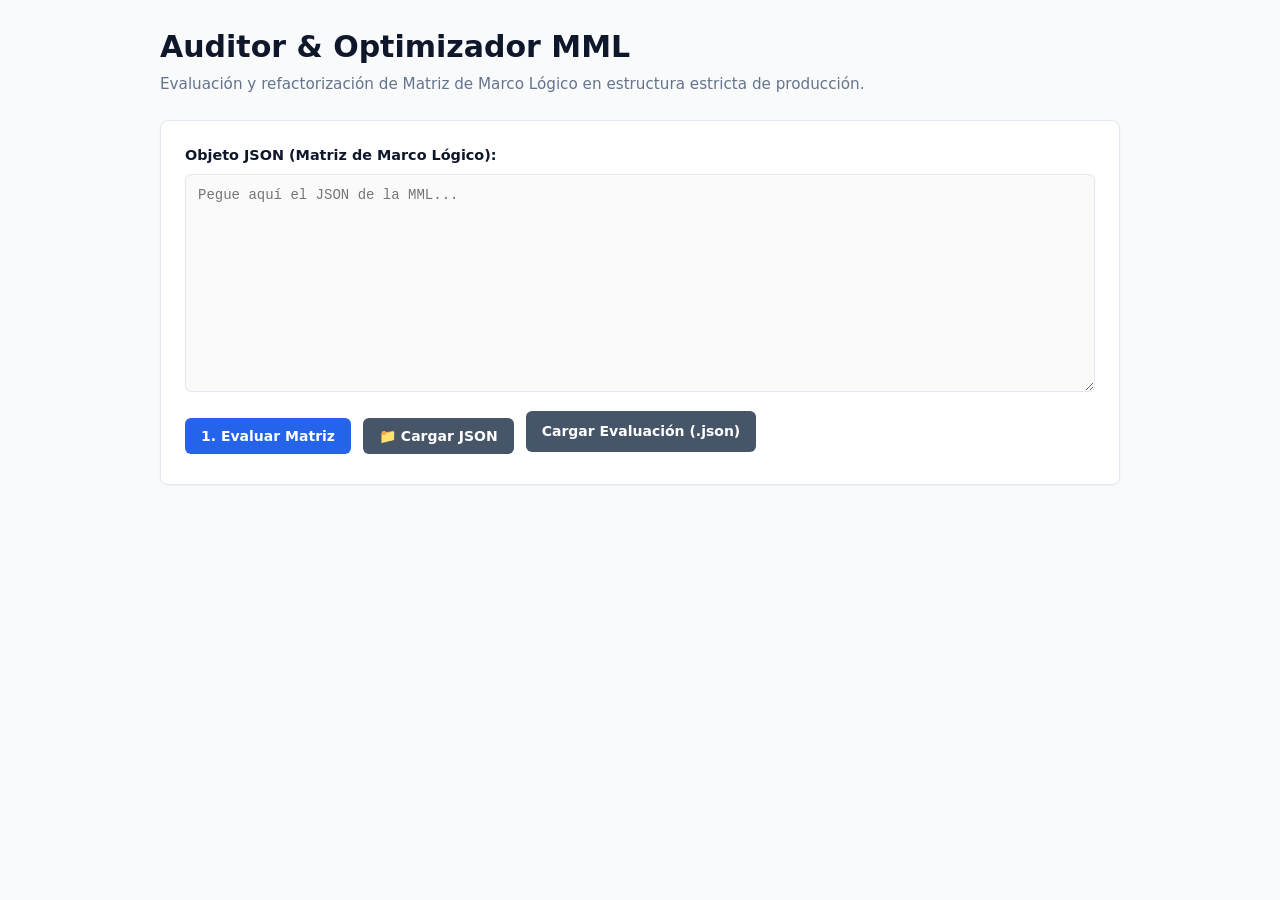
<file: evaluador_mml/index.html>
<!DOCTYPE html>
<html lang="es">
<head>
    <meta charset="UTF-8">
    <meta name="viewport" content="width=device-width, initial-scale=1.0">
    <title>Auditor y Optimizador MML</title>
    <link rel="stylesheet" href="style.css">
</head>
<body>
    <div class="container">
        <header>
            <h1>Auditor & Optimizador MML</h1>
            <p>Evaluación y refactorización de Matriz de Marco Lógico en estructura estricta de producción.</p>
        </header>

        <!-- Formulario Principal de Entrada -->
        <section class="form-section">
            <form id="mmlForm">
                <label for="jsonInput"><strong>Objeto JSON (Matriz de Marco Lógico):</strong></label>
                <textarea id="jsonInput" rows="12" placeholder="Pegue aquí el JSON de la MML..." required></textarea>
                
                <div class="form-actions">
                    <button type="submit" id="btnSubmit" class="btn-primary">1. Evaluar Matriz</button>
                    
                    <button type="button" class="btn-secondary" onclick="document.getElementById('jsonFileInput').click()">
                        📁 Cargar JSON
                    </button>
                    <input type="file" id="jsonFileInput" accept=".json,application/json" style="display: none;">

                    <label for="uploadInput" class="btn-secondary custom-file-upload">
                        Cargar Evaluación (.json)
                    </label>
                    <input type="file" id="uploadInput" accept=".json">
                </div>
            </form>
        </section>

        <!-- Indicador de Carga -->
        <div id="loading" class="loading hidden">
            <div class="spinner"></div>
            <p id="loadingText">Procesando solicitud con IA...</p>
        </div>

        <!-- Card con Resultados de Evaluación -->
        <section id="evaluationCard" class="card hidden">
            <div class="card-header">
                <h2>Informe de Auditoría Metodológica</h2>
                <div class="card-actions">
                    <button id="btnEjecutarMejora" class="btn-warning">2. Preparar Mejoras con IA</button>
                    <button id="downloadBtn" class="btn-success">Guardar Informe (.json)</button>
                    <button id="clearStorageBtn" class="btn-secondary">Borrar Memoria</button>
                </div>
            </div>

            <div class="summary-grid">
                <div class="metric-box">
                    <span class="label">Cumplimiento General</span>
                    <span id="cumplimientoVal" class="value">-</span>
                </div>
                <div class="metric-box">
                    <span class="label">Estado de Validación</span>
                    <span id="estadoVal" class="value">-</span>
                </div>
            </div>

            <h3>Matriz de Alineación por Nivel</h3>
            <div class="table-responsive">
                <table>
                    <thead>
                        <tr>
                            <th>Nivel</th>
                            <th>Objetivo Teórico</th>
                            <th>Cumplimiento</th>
                            <th>Observación</th>
                        </tr>
                    </thead>
                    <tbody id="alineacionTbody"></tbody>
                </table>
            </div>

            <h3>Ejes de Control</h3>
            <div id="ejesContainer" class="ejes-grid"></div>

            <div class="veredicto-box">
                <h3>Veredicto Final</h3>
                <p id="veredictoText"></p>
            </div>
        </section>

        <!-- Editor Transparente de Prompt -->
        <section id="promptEditorSection" class="card hidden margin-top">
            <div class="card-header">
                <h2>Revisión y Edición del Prompt</h2>
            </div>
            <p class="description">
                Revise o adapte el prompt generado a partir de la auditoría antes de enviarlo a la IA para ejecutar la refactorización.
            </p>
            
            <label for="promptTextarea"><strong>Instrucciones para la IA (Editable):</strong></label>
            <textarea id="promptTextarea" rows="12"></textarea>

            <div class="form-actions margin-top">
                <button id="btnConfirmarIA" class="btn-primary">🚀 Confirmar y Ejecutar Refactorización</button>
                <button id="btnCancelarPrompt" class="btn-secondary">Cancelar</button>
            </div>
        </section>

        <!-- Panel de Previsualización y Aprobación de la IA -->
        <section id="aiResultSection" class="card hidden margin-top">
            <div class="card-header">
                <h2>Previsualización de la Refactorización</h2>
                <div class="card-actions">
                    <button id="btnAprobarCambios" class="btn-success">✅ Aprobar y Cargar en Entrada</button>
                    <button id="btnDescartarCambios" class="btn-secondary">❌ Descartar</button>
                </div>
            </div>
            <p class="description">
                Revise la propuesta generada por la IA. Al hacer clic en <strong>"Aprobar"</strong>, este JSON se inyectará directamente en el formulario principal para iniciar un nuevo ciclo de auditoría.
            </p>
            <textarea id="aiResultOutput" rows="14" placeholder="Esperando propuesta de la IA..."></textarea>
        </section>
    </div>

    <script src="app.js"></script>
</body>
</html>
</file>
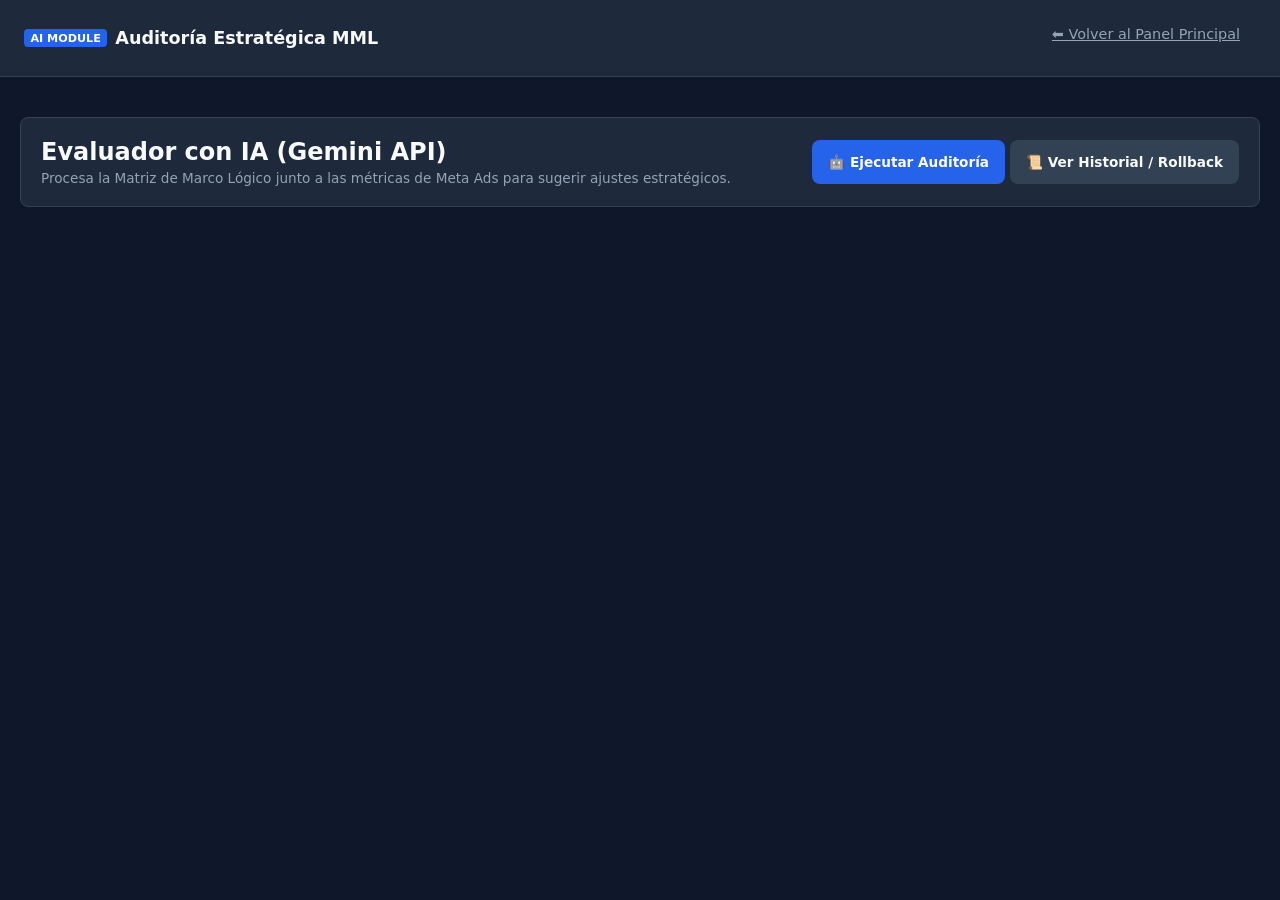
<file: evaluador.html>
<!DOCTYPE html>
<html lang="es">
<head>
  <meta charset="UTF-8">
  <meta name="viewport" content="width=device-width, initial-scale=1.0">
  <title>Growth Suite | Auditoría MML con IA</title>
  <link rel="stylesheet" href="styles.css">
</head>
<body>

  <header class="navbar">
    <div class="logo">
      <span class="badge">AI MODULE</span>
      <h2>Auditoría Estratégica MML</h2>
    </div>
    <nav class="nav-tabs">
      <a href="index.html" class="tab-btn">⬅️ Volver al Panel Principal</a>
    </nav>
  </header>

  <main class="container" style="margin-top: 20px;">

    <!-- PANEL DE CONTROL -->
    <div class="card" style="padding: 20px; margin-bottom: 20px;">
      <div style="display: flex; justify-content: space-between; align-items: center;">
        <div>
          <h2>Evaluador con IA (Gemini API)</h2>
          <p class="text-muted">Procesa la Matriz de Marco Lógico junto a las métricas de Meta Ads para sugerir ajustes estratégicos.</p>
        </div>
        <div>
          <!-- CORREGIDO: triggerAIEvaluation() -->
          <button id="btn-run-ai" class="btn btn-primary" onclick="triggerAIEvaluation()">🤖 Ejecutar Auditoría</button>
          <!-- CORREGIDO: renderHistoryUI() -->
          <button class="btn btn-secondary" onclick="renderHistoryUI()">📜 Ver Historial / Rollback</button>
        </div>
      </div>
    </div>

    <!-- ESTADO DE CARGA -->
    <div id="ai-loading" class="card" style="display:none; text-align:center; padding: 40px;">
      <h3>⏳ Analizando desvíos y rendimiento de campañas...</h3>
      <p class="text-muted">Procesando prompt en `ai_evaluator.php`</p>
    </div>

    <!-- RESULTADOS Y PROPUESTA -->
    <div id="ai-results-panel" class="card" style="display:none; padding: 25px;">
      <h3>📊 Diagnóstico Ejecutivo</h3>
      <p id="ai-evaluacion-general" style="font-size: 1.1em; line-height: 1.5;"></p>

      <hr style="margin: 20px 0;">

      <div style="display: grid; grid-template-columns: 1fr 1fr; gap: 20px;">
        <div>
          <h4>🚩 Hallazgos Clave</h4>
          <ul id="ai-hallazgos-list" style="line-height: 1.8;"></ul>
        </div>
        <div>
          <h4>💡 Actividades Sugeridas</h4>
          <ul id="ai-actividades-list" style="line-height: 1.8;"></ul>
        </div>
      </div>

      <hr style="margin: 20px 0;">

      <div style="background-color: #fff3cd; border-left: 4px solid #ffc107; padding: 15px; border-radius: 4px; margin-bottom: 20px;">
        ⚠️ <strong>Confirmación:</strong> Al hacer clic en <em>"Aprobar y Actualizar MML"</em>, se actualizarán los niveles en `localStorage` y se creará un respaldo automático.
      </div>

      <div style="display: flex; gap: 10px; justify-content: flex-end;">
        <button class="btn btn-secondary" onclick="handleDiscardProposal()">Descartar Propuesta</button>
        <button class="btn btn-primary" onclick="handleApplyProposal()">✅ Aprobar y Actualizar MML</button>
      </div>
    </div>

    <!-- HISTORIAL Y ROLLBACK -->
    <div id="ai-history-panel" class="card" style="display:none; padding: 25px; margin-top: 20px;">
      <h3>📜 Historial de Snapshots y Rollback</h3>
      <table class="table" style="width: 100%; margin-top: 15px;">
        <thead>
          <tr style="text-align: left;">
            <th>Fecha / Hora</th>
            <th>Motivo del Respaldo</th>
            <th>Acción</th>
          </tr>
        </thead>
        <tbody id="history-table-body">
          <!-- Render dinámico -->
        </tbody>
      </table>
    </div>

  </main>

  <script src="ai_evaluator.js"></script>
  <script src="eval_app.js"></script>
</body>
</html>
</file>
<file: evaluador_mml/style.css>
:root {
    --primary-color: #2563eb;
    --primary-hover: #1d4ed8;
    --bg-color: #f8fafc;
    --card-bg: #ffffff;
    --text-color: #0f172a;
    --muted-color: #64748b;
    --border-color: #e2e8f0;
    --success-bg: #dcfce7;
    --success-text: #15803d;
    --info-bg: #dbeafe;
    --info-text: #1d4ed8;
    --warning-color: #d97706;
    --warning-hover: #b45309;
    --secondary-color: #475569;
}

* {
    box-sizing: border-box;
    margin: 0;
    padding: 0;
}

body {
    font-family: system-ui, -apple-system, BlinkMacSystemFont, 'Segoe UI', Roboto, Oxygen, Ubuntu, Cantarell, sans-serif;
    background-color: var(--bg-color);
    color: var(--text-color);
    line-height: 1.5;
    padding: 24px 16px;
}

.container {
    max-width: 960px;
    margin: 0 auto;
}

header {
    margin-bottom: 24px;
}

header h1 {
    font-size: 1.875rem;
    font-weight: 700;
    color: var(--text-color);
    margin-bottom: 4px;
}

header p {
    color: var(--muted-color);
    font-size: 0.95rem;
}

.form-section, .card {
    background: var(--card-bg);
    border-radius: 8px;
    border: 1px solid var(--border-color);
    padding: 24px;
    box-shadow: 0 1px 3px 0 rgba(0, 0, 0, 0.05);
}

.form-section {
    margin-bottom: 24px;
}

.margin-top {
    margin-top: 24px;
}

.card-header {
    display: flex;
    justify-content: space-between;
    align-items: center;
    border-bottom: 1px solid var(--border-color);
    padding-bottom: 16px;
    margin-bottom: 20px;
    flex-wrap: wrap;
    gap: 12px;
}

.card-header h2 {
    font-size: 1.25rem;
    font-weight: 600;
}

.card-actions {
    display: flex;
    gap: 8px;
    flex-wrap: wrap;
}

label {
    display: block;
    margin-bottom: 8px;
    font-size: 0.9rem;
}

textarea {
    width: 100%;
    padding: 12px;
    border: 1px solid var(--border-color);
    border-radius: 6px;
    font-family: ui-monospace, SFMono-Regular, Menlo, Monaco, Consolas, "Liberation Mono", "Courier New", monospace;
    font-size: 0.875rem;
    background-color: #fafafa;
    color: var(--text-color);
    resize: vertical;
}

textarea:focus {
    outline: none;
    border-color: var(--primary-color);
    box-shadow: 0 0 0 2px rgba(37, 99, 235, 0.2);
}

.form-actions {
    display: flex;
    gap: 12px;
    align-items: center;
    margin-top: 12px;
    flex-wrap: wrap;
}

button, .custom-file-upload {
    font-family: inherit;
    font-size: 0.875rem;
    font-weight: 600;
    padding: 10px 16px;
    border-radius: 6px;
    border: none;
    cursor: pointer;
    transition: background-color 0.15s ease-in-out;
    display: inline-flex;
    align-items: center;
    justify-content: center;
    text-decoration: none;
}

.btn-primary {
    background-color: var(--primary-color);
    color: #ffffff;
}

.btn-primary:hover {
    background-color: var(--primary-hover);
}

.btn-secondary {
    background-color: var(--secondary-color);
    color: #ffffff;
}

.btn-secondary:hover {
    background-color: #334155;
}

.btn-success {
    background-color: #16a34a;
    color: #ffffff;
}

.btn-success:hover {
    background-color: #15803d;
}

.btn-warning {
    background-color: var(--warning-color);
    color: #ffffff;
}

.btn-warning:hover {
    background-color: var(--warning-hover);
}

input[type="file"] {
    display: none;
}

.description {
    color: var(--muted-color);
    font-size: 0.875rem;
    margin-bottom: 12px;
}

.summary-grid {
    display: grid;
    grid-template-columns: repeat(auto-fit, minmax(200px, 1fr));
    gap: 16px;
    margin-bottom: 24px;
}

.metric-box {
    background: var(--bg-color);
    padding: 16px;
    border-radius: 6px;
    border: 1px solid var(--border-color);
}

.metric-box .label {
    display: block;
    font-size: 0.75rem;
    text-transform: uppercase;
    letter-spacing: 0.05em;
    color: var(--muted-color);
    font-weight: 600;
}

.metric-box .value {
    font-size: 1.25rem;
    font-weight: 700;
    color: var(--primary-color);
    margin-top: 4px;
    display: block;
}

h3 {
    font-size: 1rem;
    font-weight: 600;
    margin: 20px 0 12px 0;
}

.table-responsive {
    overflow-x: auto;
    margin-bottom: 24px;
}

table {
    width: 100%;
    border-collapse: collapse;
    text-align: left;
    font-size: 0.875rem;
}

th, td {
    padding: 12px;
    border-bottom: 1px solid var(--border-color);
    vertical-align: top;
}

th {
    background-color: var(--bg-color);
    font-weight: 600;
    color: var(--secondary-color);
}

.ejes-grid {
    display: grid;
    grid-template-columns: repeat(auto-fit, minmax(260px, 1fr));
    gap: 16px;
    margin-bottom: 24px;
}

.eje-card {
    border: 1px solid var(--border-color);
    border-radius: 6px;
    padding: 16px;
    background: var(--bg-color);
}

.eje-card h4 {
    font-size: 0.9rem;
    margin-bottom: 8px;
    color: var(--text-color);
}

.eje-card p {
    font-size: 0.85rem;
    color: #334155;
    margin-top: 6px;
}

.veredicto-box {
    background: #f1f5f9;
    border-left: 4px solid var(--primary-color);
    padding: 16px;
    border-radius: 0 6px 6px 0;
}

.veredicto-box h3 {
    margin-top: 0;
}

.veredicto-box p {
    font-size: 0.9rem;
    color: #334155;
}

.badge {
    display: inline-block;
    padding: 2px 8px;
    border-radius: 4px;
    font-size: 0.75rem;
    font-weight: 600;
}

.badge-success {
    background-color: var(--success-bg);
    color: var(--success-text);
}

.badge-info {
    background-color: var(--info-bg);
    color: var(--info-text);
}

.hidden {
    display: none !important;
}

.loading {
    text-align: center;
    padding: 32px;
}

.spinner {
    border: 3px solid rgba(0, 0, 0, 0.1);
    width: 32px;
    height: 32px;
    border-radius: 50%;
    border-left-color: var(--primary-color);
    animation: spin 0.8s linear infinite;
    margin: 0 auto 12px auto;
}

@keyframes spin {
    0% { transform: rotate(0deg); }
    100% { transform: rotate(360deg); }
}
</file>
<file: styles.css>
:root {
  --bg-primary: #0f172a;
  --bg-card: #1e293b;
  --bg-hover: #334155;
  --accent: #2563eb;
  --accent-hover: #1d4ed8;
  --text-main: #f8fafc;
  --text-muted: #94a3b8;
  --border: #334155;
  --success: #10b981;
  --danger: #ef4444;
  --radius: 8px;
}

* {
  box-sizing: border-box;
  margin: 0;
  padding: 0;
  font-family: system-ui, -apple-system, BlinkMacSystemFont, 'Segoe UI', Roboto, sans-serif;
  -webkit-tap-highlight-color: transparent;
}

body {
  background-color: var(--bg-primary);
  color: var(--text-main);
  min-height: 100vh;
  padding-bottom: 2rem;
}

/* NAVBAR RESPONSIVA */
.navbar {
  display: flex;
  justify-content: space-between;
  align-items: center;
  padding: 1rem 1.5rem;
  background-color: var(--bg-card);
  border-bottom: 1px solid var(--border);
  position: sticky;
  top: 0;
  z-index: 90;
}

.logo {
  display: flex;
  align-items: center;
  gap: 0.5rem;
}

.logo h2 {
  font-size: 1.1rem;
  white-space: nowrap;
}

.badge {
  background: var(--accent);
  color: white;
  padding: 0.15rem 0.4rem;
  border-radius: 4px;
  font-size: 0.7rem;
  font-weight: bold;
}

.nav-tabs {
  display: flex;
  gap: 0.5rem;
  align-items: center;
}

.tab-btn, .tab-btn-a {
  background: transparent;
  border: none;
  color: var(--text-muted);
  padding: 0.6rem 1rem;
  border-radius: var(--radius);
  cursor: pointer;
  font-weight: 500;
  font-size: 0.9rem;
  transition: all 0.2s;
  white-space: nowrap;
}

.tab-btn {
  min-height: 44px; /* Touch Target recomendado */
}

.tab-btn.active, .tab-btn:hover {
  background-color: var(--bg-hover);
  color: var(--text-main);
}

/* CONTAINER & LAYOUT */
.container {
  padding: 1.25rem;
  max-width: 1400px;
  margin: 0 auto;
}

.tab-content {
  display: none;
}

.tab-content.active {
  display: block;
}

.section-header {
  display: flex;
  justify-content: space-between;
  align-items: flex-start;
  margin-bottom: 1.5rem;
  gap: 1rem;
  flex-wrap: wrap;
}

.section-header h1 {
  font-size: 1.4rem;
}

.text-muted {
  color: var(--text-muted);
  font-size: 0.85rem;
  margin-top: 0.25rem;
}

/* BOTONES ADAPTABLES */
.action-buttons {
  display: flex;
  gap: 0.5rem;
  flex-wrap: wrap;
}

.btn {
  padding: 0.6rem 1rem;
  border-radius: var(--radius);
  border: none;
  font-weight: 600;
  font-size: 0.85rem;
  cursor: pointer;
  transition: background 0.2s;
  display: inline-flex;
  align-items: center;
  justify-content: center;
  gap: 0.4rem;
  min-height: 44px; /* Optimizado para interacción táctil */
}

.btn-primary { background-color: var(--accent); color: white; }
.btn-primary:hover { background-color: var(--accent-hover); }

.btn-secondary { background-color: var(--bg-hover); color: var(--text-main); }
.btn-secondary:hover { background-color: #475569; }

.btn-outline { background: transparent; border: 1px solid var(--border); color: var(--text-main); }
.btn-outline:hover { background: var(--bg-hover); }

.btn-danger { background-color: var(--danger); color: white; padding: 0.4rem 0.8rem; font-size: 0.8rem; }

/* GRID MML */
.mml-grid {
  display: grid;
  grid-template-columns: repeat(auto-fit, minmax(280px, 1fr));
  gap: 1rem;
}

.mml-card {
  background-color: var(--bg-card);
  border: 1px solid var(--border);
  border-radius: var(--radius);
  padding: 1.25rem;
  display: flex;
  flex-direction: column;
  gap: 1rem;
}

.mml-card-header {
  display: flex;
  justify-content: space-between;
  align-items: center;
  border-bottom: 1px solid var(--border);
  padding-bottom: 0.75rem;
}

.tag-level {
  background-color: #3b82f622;
  color: #60a5fa;
  padding: 0.2rem 0.6rem;
  border-radius: 4px;
  font-size: 0.8rem;
  font-weight: bold;
}

.mml-block h4 {
  font-size: 0.8rem;
  text-transform: uppercase;
  color: var(--text-muted);
  margin-bottom: 0.4rem;
  letter-spacing: 0.5px;
}

.mml-block ul {
  padding-left: 1.2rem;
  font-size: 0.9rem;
  line-height: 1.4;
}

.mml-block li {
  margin-bottom: 0.35rem;
}

/* TABLAS Y CARDS CONTENEDORAS */
.card {
  background-color: var(--bg-card);
  border: 1px solid var(--border);
  border-radius: var(--radius);
  overflow: hidden;
}

.table-wrapper {
  overflow-x: auto;
  -webkit-overflow-scrolling: touch;
}

table {
  width: 100%;
  border-collapse: collapse;
  text-align: left;
  min-width: 650px;
}

th, td {
  padding: 0.85rem;
  border-bottom: 1px solid var(--border);
}

th {
  background-color: #1e293b88;
  color: var(--text-muted);
  font-size: 0.8rem;
  text-transform: uppercase;
}

td input, td select {
  background: var(--bg-primary);
  border: 1px solid var(--border);
  color: var(--text-main);
  padding: 0.5rem;
  border-radius: 4px;
  width: 100%;
  font-size: 0.9rem;
  min-height: 40px;
}

/* MODAL MODERNO ADAPTABLE Y ACCESIBLE EN MÓVILES */
.modal {
  display: none;
  position: fixed;
  top: 0; 
  left: 0; 
  width: 100%; 
  height: 100%;
  background: rgba(0, 0, 0, 0.75);
  backdrop-filter: blur(4px);
  justify-content: center;
  align-items: center;
  z-index: 1000;
  padding: 1rem;
}

.modal-content {
  background-color: var(--bg-card);
  border: 1px solid var(--border);
  border-radius: 12px;
  width: 100%;
  max-width: 650px;
  padding: 1.5rem;
  max-height: 85vh;
  display: flex;
  flex-direction: column;
  box-shadow: 0 20px 25px -5px rgba(0, 0, 0, 0.5);
  animation: fadeIn 0.2s ease-out;
}

@keyframes fadeIn {
  from { opacity: 0; transform: scale(0.95); }
  to { opacity: 1; transform: scale(1); }
}

@keyframes slideUp {
  from { transform: translateY(100%); }
  to { transform: translateY(0); }
}

.modal-header {
  display: flex;
  justify-content: space-between;
  align-items: center;
  margin-bottom: 1rem;
}

.close-modal { 
  cursor: pointer; 
  font-size: 1.8rem; 
  line-height: 1;
  padding: 0.2rem 0.5rem;
}

.modal-body {
  flex: 1;
  overflow-y: auto;
  padding-right: 0.25rem;
}

.modal-body label {
  display: block;
  font-size: 0.85rem;
  color: var(--text-muted);
  margin: 0.85rem 0 0.35rem 0;
  font-weight: 500;
}

.modal-body textarea {
  width: 100%;
  background: var(--bg-primary);
  border: 1px solid var(--border);
  color: var(--text-main);
  padding: 0.6rem;
  border-radius: 6px;
  resize: vertical;
  font-size: 0.95rem;
}

.modal-footer {
  display: flex;
  justify-content: flex-end;
  gap: 0.75rem;
  margin-top: 1.25rem;
  position: sticky;
  bottom: 0;
  background-color: var(--bg-card);
  padding-top: 0.75rem;
  border-top: 1px solid var(--border);
}

/* REGLAS DE ADAPTACIÓN MÓVIL (@media breakpoints) */
@media (max-width: 768px) {
  .navbar {
    flex-direction: column;
    align-items: stretch;
    gap: 0.75rem;
    padding: 0.85rem 1rem;
  }

  .nav-tabs {
    justify-content: space-between;
    overflow-x: auto;
    padding-bottom: 0.25rem;
  }

  .tab-btn {
    flex: 1;
    text-align: center;
    font-size: 0.8rem;
    padding: 0.5rem;
  }

  .section-header {
    flex-direction: column;
    align-items: stretch;
  }

  .action-buttons {
    width: 100%;
    justify-content: space-between;
  }

  .action-buttons .btn {
    flex: 1;
  }

  .modal {
    align-items: flex-end;
    padding: 0;
  }

  .modal-content {
    border-radius: 16px 16px 0 0;
    padding: 1.25rem;
    max-height: 90vh;
    animation: slideUp 0.25s ease-out;
  }

  .modal-footer {
    flex-direction: column-reverse;
  }

  .modal-footer .btn {
    width: 100%;
  }
}
</file>
